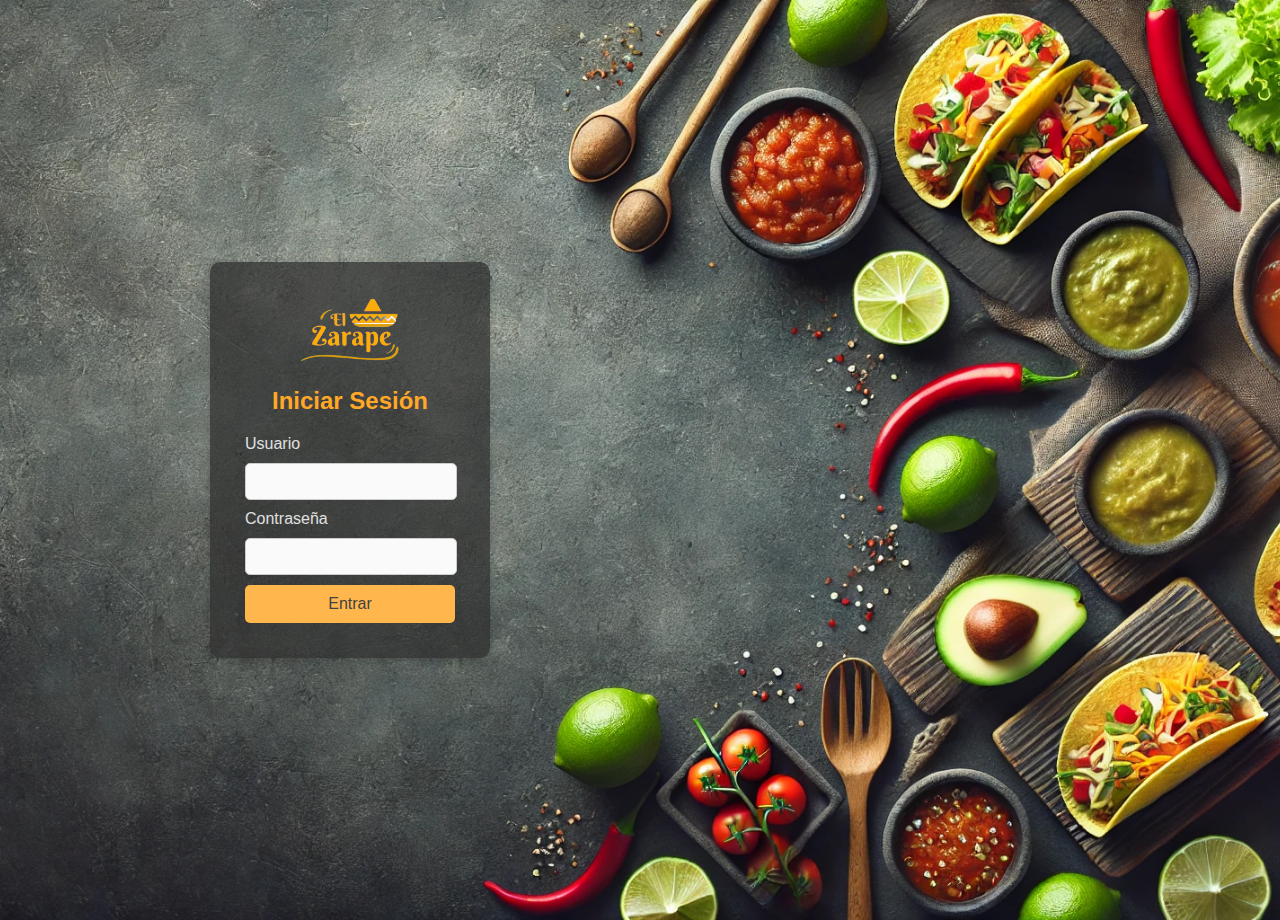
<file: index.html>
<!DOCTYPE html>
<html lang="es">
    <head>
        <meta charset="UTF-8">
        <meta name="viewport" content="width=device-width, initial-scale=1.0">
        <link rel="shortcut icon" href=" [data-uri]" type="image/x-icon">
        <title>Iniciar Sesión</title>
        <link rel="stylesheet" href="css/cssLogin.css">
    </head>
    <body>
        <div class="login-container">
            <div class="login-form">
                <div class="login-logo">
                    <img src="img/zarapeLogoLogin.png" alt="El Zarape" class="logo">
                </div>

                <h2>Iniciar Sesión</h2>
                <form id="loginForm">
                    <label for="username">Usuario</label>
                    <input type="text" id="username" name="username" required>
                    <label for="password">Contraseña</label>
                    <input type="password" id="password" name="password" required>
                    <button type="submit">Entrar</button>
                </form>
            </div>
        </div>
        <script src="js/jsLogin.js"></script>
    </body>
</html>
</file>
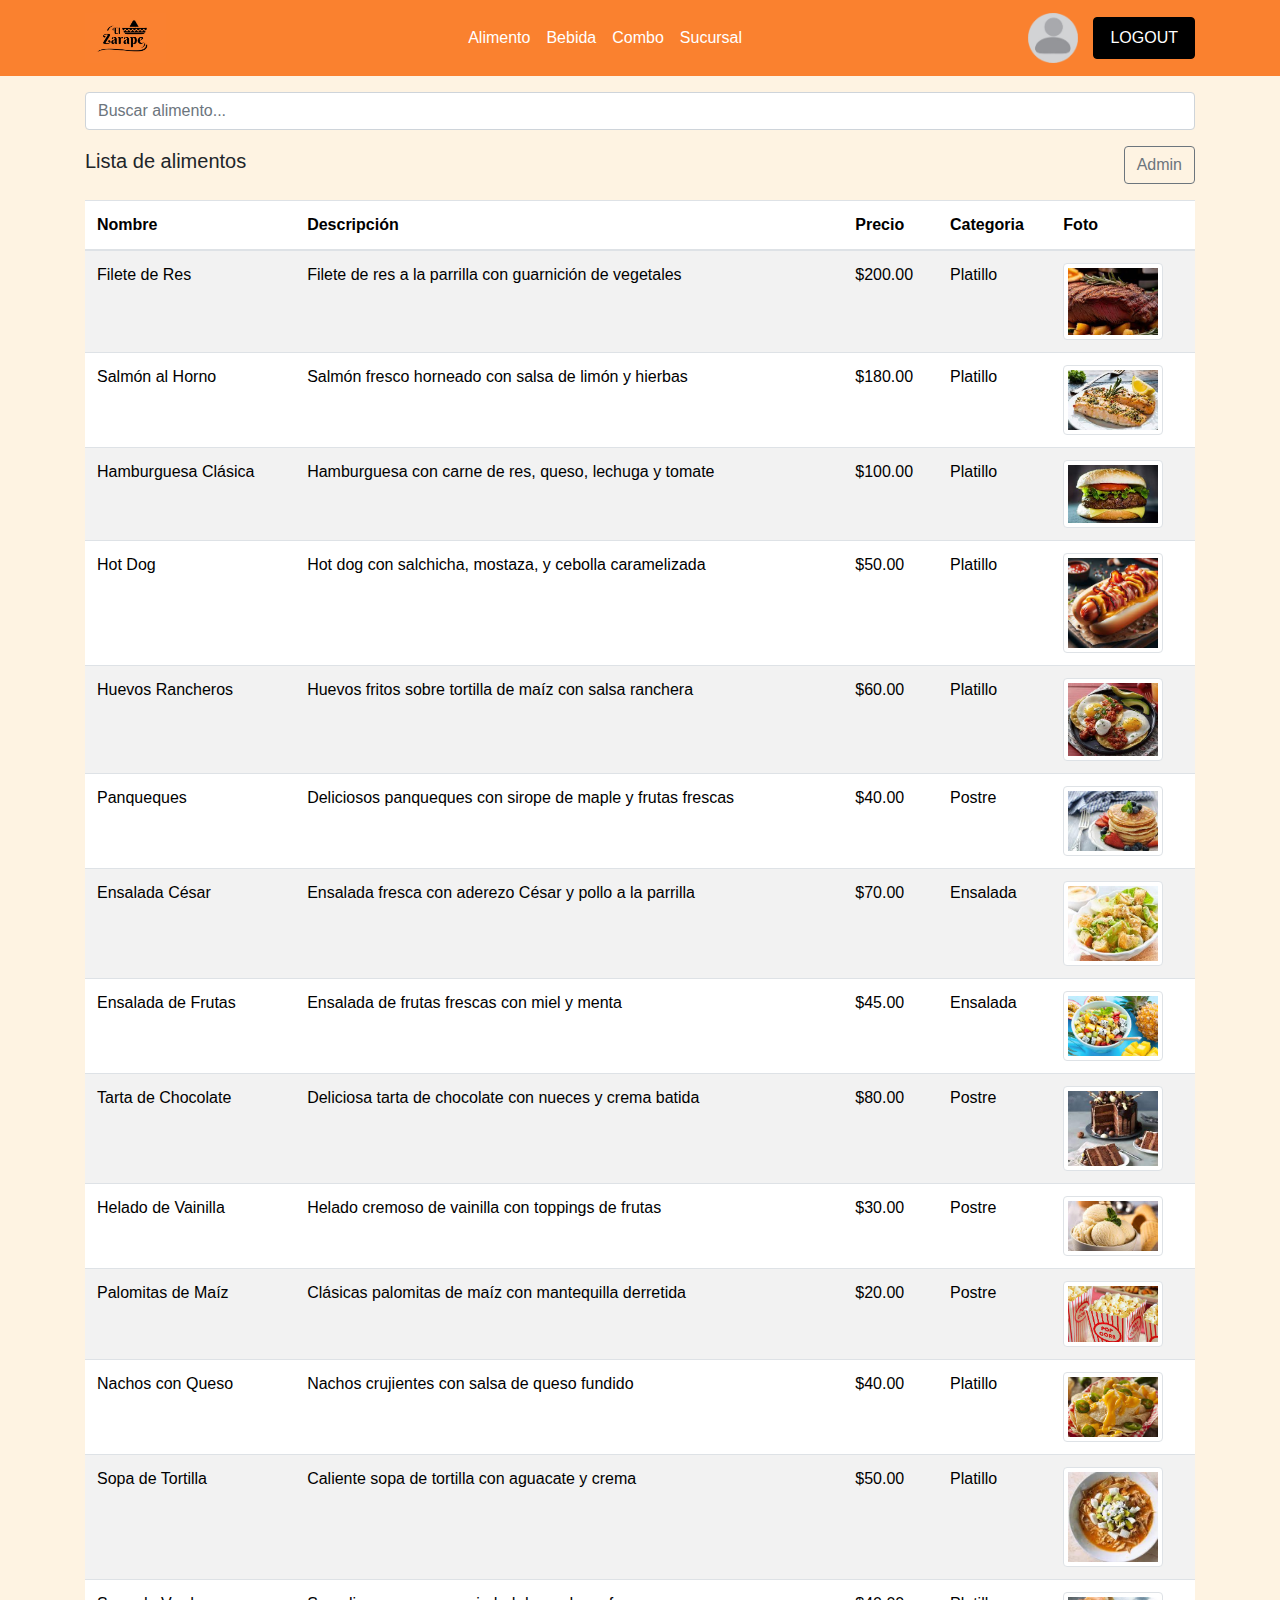
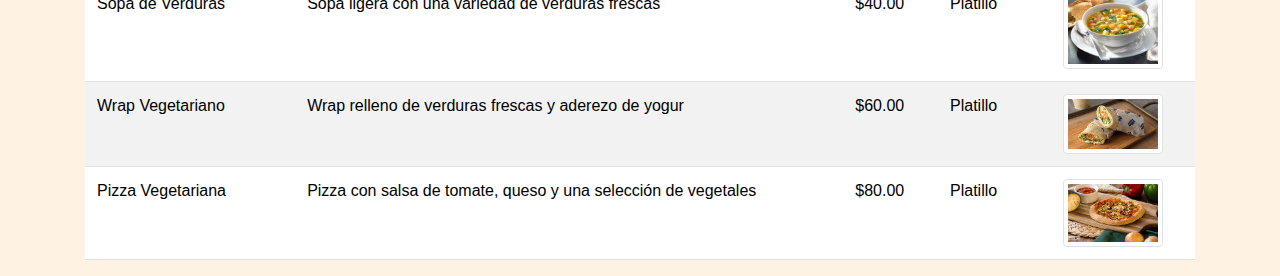
<file: alimento.html>
<!doctype html>
<html lang="en">
    <head>
        <meta charset="utf-8">
        <meta name="viewport" content="width=device-width, initial-scale=1">
        <title>Alimentos</title>
        <link rel="shortcut icon" href=" [data-uri]" type="image/x-icon">
        <link href="https://cdn.jsdelivr.net/npm/bootstrap@5.3.3/dist/css/bootstrap.min.css" rel="stylesheet" integrity="sha384-QWTKZyjpPEjISv5WaRU9OFeRpok6YctnYmDr5pNlyT2bRjXh0JMhjY6hW+ALEwIH" crossorigin="anonymous">
        <link href="css/css.css" rel="stylesheet">
        <!-- Bootstrap CSS -->
  <link rel="stylesheet" href="https://maxcdn.bootstrapcdn.com/bootstrap/4.5.2/css/bootstrap.min.css">

  <!-- jQuery -->
  <script src="https://ajax.googleapis.com/ajax/libs/jquery/3.5.1/jquery.min.js"></script>

  <!-- Popper JS -->
  <script src="https://cdnjs.cloudflare.com/ajax/libs/popper.js/1.16.0/umd/popper.min.js"></script>

  <!-- Bootstrap JS -->
  <script src="https://maxcdn.bootstrapcdn.com/bootstrap/4.5.2/js/bootstrap.min.js"></script>

    </head>
    
    <body>
       <!-- Header -->
<nav class="navbar navbar-expand-lg navbar-dark">
    <div class="container">
        <a class="navbar-brand" href="menu.html">
            <img src="[data-uri]" alt="Logo">
                
        </a>
        <!-- Botón de toggler para móviles -->
        <button class="navbar-toggler" type="button" data-toggle="collapse" data-target="#navbarNav" aria-controls="navbarNav" aria-expanded="false" aria-label="Toggle navigation">
            <span class="navbar-toggler-icon"></span>
        </button>
        <div class="collapse navbar-collapse justify-content-center" id="navbarNav">
            <ul class="navbar-nav">
                <li class="nav-item"><a class="nav-link" href="alimento.html">Alimento</a></li>
                <li class="nav-item"><a class="nav-link" href="bebida.html">Bebida</a></li>
                <li class="nav-item"><a class="nav-link" href="combo.html">Combo</a></li>
                <li class="nav-item"><a class="nav-link" href="sucursal.html">Sucursal</a></li>
            </ul>
        </div>
        <div class="header-right">
            <a href="admin/adminUsuario.html">
                <img src="[data-uri]" alt="Another Page">
                    
            </a>
            <a href="index.html" class="btn btn-logout">LOGOUT</a>
        </div>
    </div>
</nav>

        <!-- FILA DE BÚSQUEDA -->
        <div class="container mt-3">
            <div class="row">
                <div class="col">
                    <input type="text" id="searchInput" class="form-control" placeholder="Buscar alimento..." onkeyup="filtrarTabla()">
                </div>
            </div>
        </div>
        <!-- FILA DE TABLA -->
        <div class="container mt-3">
            <div class="row">
                <div class="col">
                    <div class="table-responsive">
                        <div class="d-flex justify-content-between align-items-center mb-3">
                            <h5>Lista de alimentos</h5>
                            <a href="admin/adminAlimento.html" class="btn btn-outline-secondary">Admin</a>
                        </div>
                        <table class="table table-striped">
                            <thead>
                                <tr>
                                    <th scope="col">Nombre</th>
                                    <th scope="col">Descripción</th>
                                    <th scope="col">Precio</th>
                                    <th scope="col">Categoria</th>
                                    <th scope="col">Foto</th>
                                </tr>
                            </thead>
                            <tbody id="tblAlimentos"></tbody>
                        </table>
                    </div>
                </div>
            </div>
        </div>
        <script src="js/jsAlimento.js"></script>
        <script src="https://cdn.jsdelivr.net/npm/bootstrap@5.3.3/dist/js/bootstrap.bundle.min.js" integrity="sha384-YvpcrYf0tY3lHB60NNkmXc5s9fDVZLESaAA55NDzOxhy9GkcIdslK1eN7N6jIeHz" crossorigin="anonymous"></script>
    </body>
</html>
</file>
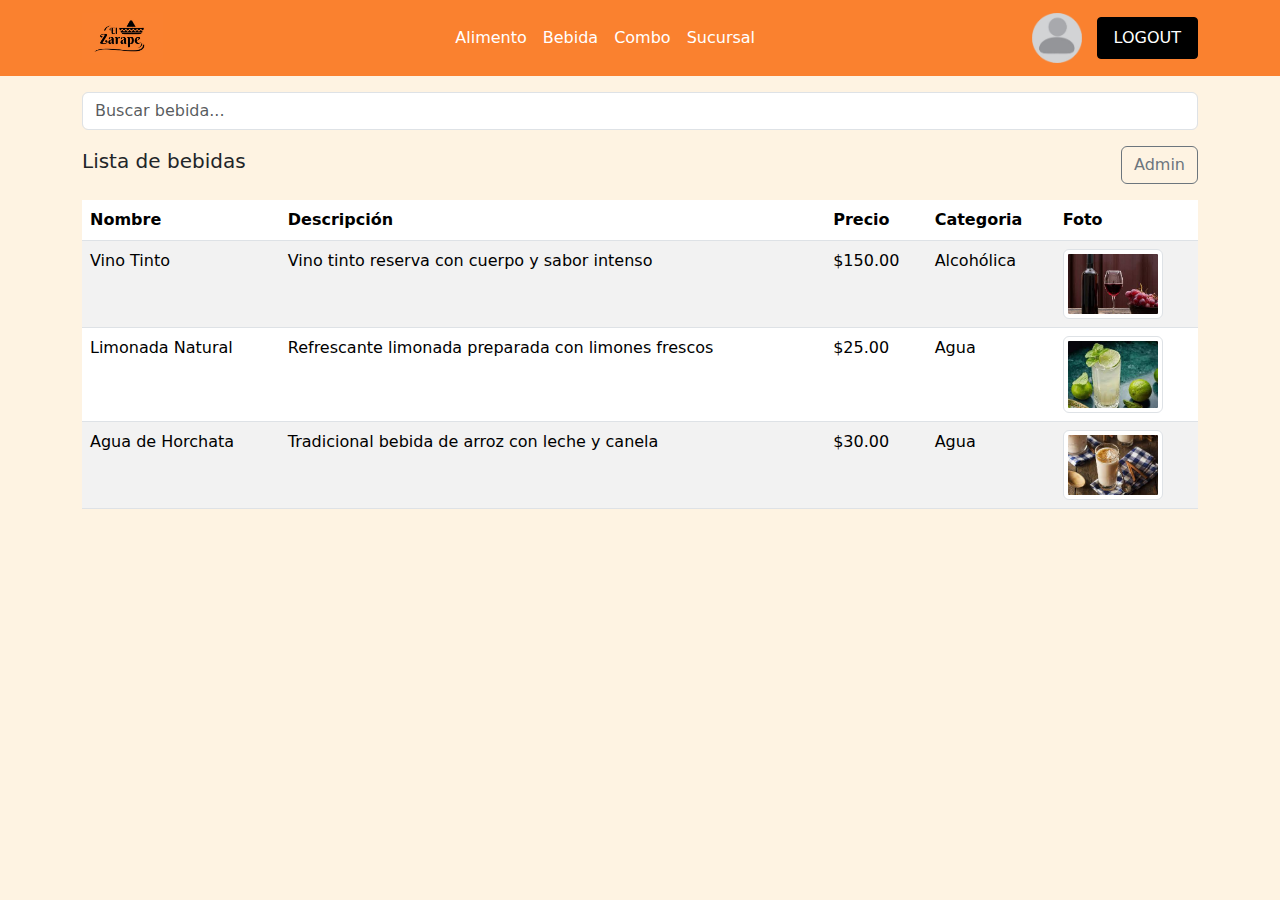
<file: bebida.html>
<!doctype html>
<html lang="en">
    <head>
        <meta charset="utf-8">
        <meta name="viewport" content="width=device-width, initial-scale=1">
        <title>Bebidas</title>
        <link href="https://cdn.jsdelivr.net/npm/bootstrap@5.3.3/dist/css/bootstrap.min.css" rel="stylesheet" integrity="sha384-QWTKZyjpPEjISv5WaRU9OFeRpok6YctnYmDr5pNlyT2bRjXh0JMhjY6hW+ALEwIH" crossorigin="anonymous">
        <link href="css/css.css" rel="stylesheet">
    </head>
    <body>
        <!-- Header -->
        <nav class="navbar navbar-expand-lg navbar-dark">
            <div class="container">
                <a class="navbar-brand" href="menu.html">
                    <img src="[data-uri]" alt="Logo">
                </a>
                <div class="collapse navbar-collapse justify-content-center">
                    <ul class="navbar-nav">
                        <li class="nav-item"><a class="nav-link" href="alimento.html">Alimento</a></li>
                        <li class="nav-item"><a class="nav-link" href="bebida.html">Bebida</a></li>
                        <li class="nav-item"><a class="nav-link" href="combo.html">Combo</a></li>
                        <li class="nav-item"><a class="nav-link" href="sucursal.html">Sucursal</a></li>
                    </ul>
                </div>
                <div class="header-right">
                    <a href="admin/adminUsuario.html">
                        <img src="[data-uri]" alt="Another Page">
                    </a>
                    <a href="index.html" class="btn btn-logout">LOGOUT</a>
                </div>
            </div>
        </nav>
        <!-- FILA DE BÚSQUEDA -->
        <div class="container mt-3">
            <div class="row">
                <div class="col">
                    <input type="text" id="buscarBebida" class="form-control" placeholder="Buscar bebida..." onkeyup="filtrarBebidas()">
                </div>
            </div>
        </div>
        <!-- FILA DE TABLA -->
        <div class="container mt-3">
            <div class="row">
                <div class="col">
                    <div class="table-responsive">
                        <div class="d-flex justify-content-between align-items-center mb-3">
                            <h5>Lista de bebidas</h5>
                            <a href="admin/adminBebida.html" class="btn btn-outline-secondary">Admin</a>
                        </div>
                        <table class="table table-striped">
                            <thead>
                                <tr>
                                    <th scope="col">Nombre</th>
                                    <th scope="col">Descripción</th>
                                    <th scope="col">Precio</th>
                                    <th scope="col">Categoria</th>
                                    <th scope="col">Foto</th>
                                </tr>
                            </thead>
                            <tbody id="tblBebidas"></tbody>
                        </table>
                    </div>
                </div>
            </div>
        </div>
        <script src="js/jsBebida.js"></script>
        <script src="https://cdn.jsdelivr.net/npm/bootstrap@5.3.3/dist/js/bootstrap.bundle.min.js" integrity="sha384-YvpcrYf0tY3lHB60NNkmXc5s9fDVZLESaAA55NDzOxhy9GkcIdslK1eN7N6jIeHz" crossorigin="anonymous"></script>
    </body>
</html>
</file>
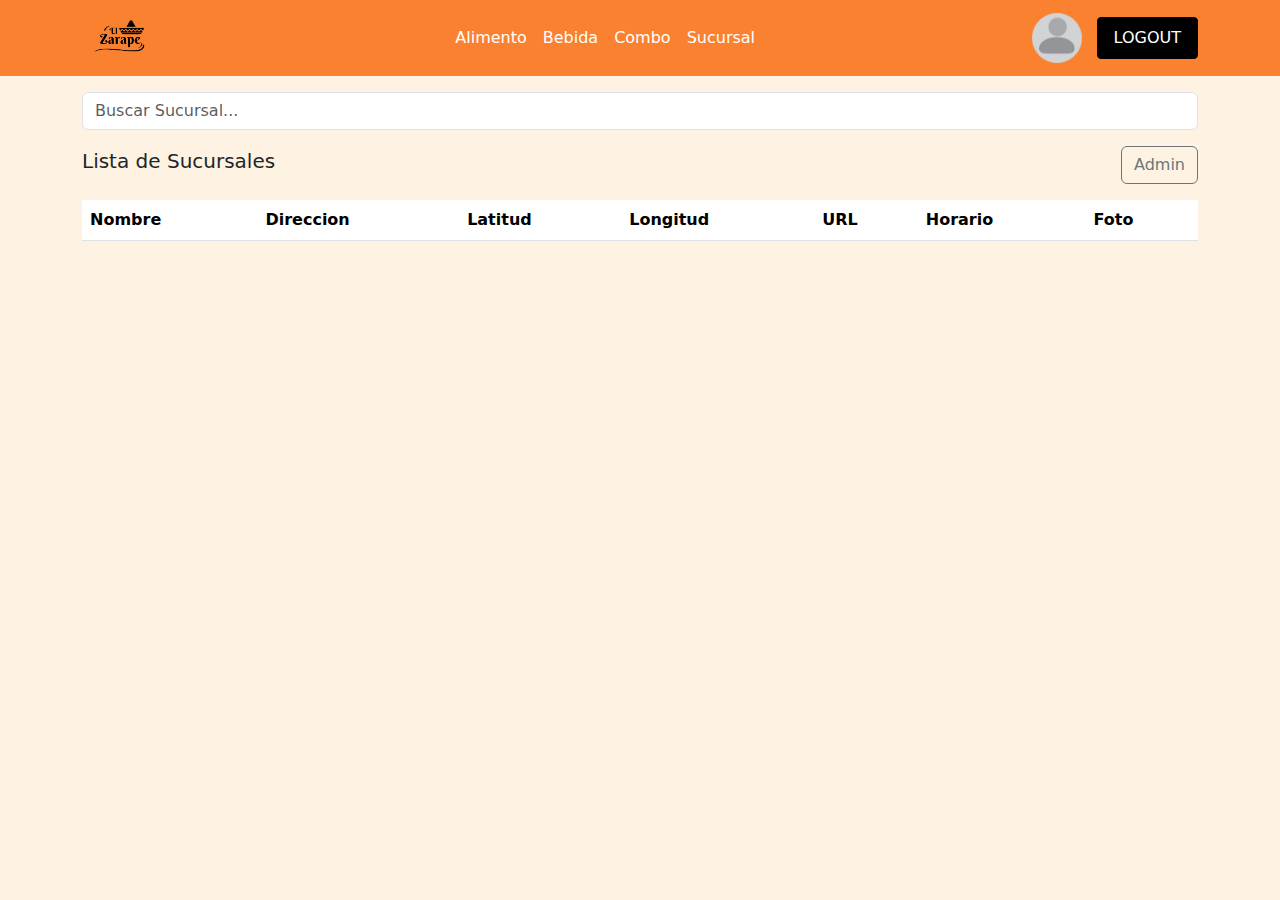
<file: sucursal.html>
<!doctype html>
<html lang="en">
    <head>
        <meta charset="utf-8">
        <meta name="viewport" content="width=device-width, initial-scale=1">
        <title>Sucursales</title>
        <link rel="shortcut icon" href=" [data-uri]" type="image/x-icon">
        <link href="https://cdn.jsdelivr.net/npm/bootstrap@5.3.3/dist/css/bootstrap.min.css" rel="stylesheet" integrity="sha384-QWTKZyjpPEjISv5WaRU9OFeRpok6YctnYmDr5pNlyT2bRjXh0JMhjY6hW+ALEwIH" crossorigin="anonymous">
        <link href="css/css.css" rel="stylesheet">
    </head>
    <body>
        <!-- Header -->
        <nav class="navbar navbar-expand-lg navbar-dark">
            <div class="container">
                <a class="navbar-brand" href="menu.html">
                    <img src="[data-uri]" alt="Logo">
                </a>
                <div class="collapse navbar-collapse justify-content-center">
                    <ul class="navbar-nav">
                        <li class="nav-item"><a class="nav-link" href="alimento.html">Alimento</a></li>
                        <li class="nav-item"><a class="nav-link" href="bebida.html">Bebida</a></li>
                        <li class="nav-item"><a class="nav-link" href="combo.html">Combo</a></li>
                        <li class="nav-item"><a class="nav-link" href="sucursal.html">Sucursal</a></li>
                    </ul>
                </div>
                <div class="header-right">
                    <a href="admin/adminUsuario.html">
                        <img src="[data-uri]" alt="Another Page">
                    </a>
                    <a href="index.html" class="btn btn-logout">LOGOUT</a>
                </div>
            </div>
        </nav>
        <!-- FILA DE BÚSQUEDA -->
        <div class="container mt-3">
            <div class="row">
                <div class="col">
                    <input type="text" id="searchInput" class="form-control" placeholder="Buscar Sucursal..." onkeyup="filtrarTabla()">
                </div>
            </div>
        </div>
        <!-- FILA DE TABLA -->
        <div class="container mt-3">
            <div class="row">
                <div class="col">
                    <div class="table-responsive">
                        <div class="d-flex justify-content-between align-items-center mb-3">
                            <h5>Lista de Sucursales</h5>
                            <a href="admin/adminSucursal.html" class="btn btn-outline-secondary">Admin</a>
                        </div>
                        <table class="table table-striped">
                            <thead>
                                <tr>
                                    <th scope="col">Nombre</th>
                                    <th scope="col">Direccion</th>
                                    <th scope="col">Latitud</th>
                                    <th scope="col">Longitud</th>
                                    <th scope="col">URL</th>
                                    <th scope="col">Horario</th>
                                    <th scope="col">Foto</th>
                                </tr>
                            </thead>
                            <tbody id="tblSucursal"></tbody>
                        </table>
                    </div>
                </div>
            </div>
        </div>
        <script src="js/jsSucursal.js"></script>
        <script src="https://cdn.jsdelivr.net/npm/bootstrap@5.3.3/dist/js/bootstrap.bundle.min.js" integrity="sha384-YvpcrYf0tY3lHB60NNkmXc5s9fDVZLESaAA55NDzOxhy9GkcIdslK1eN7N6jIeHz" crossorigin="anonymous"></script>
    </body>
</html>
</file>
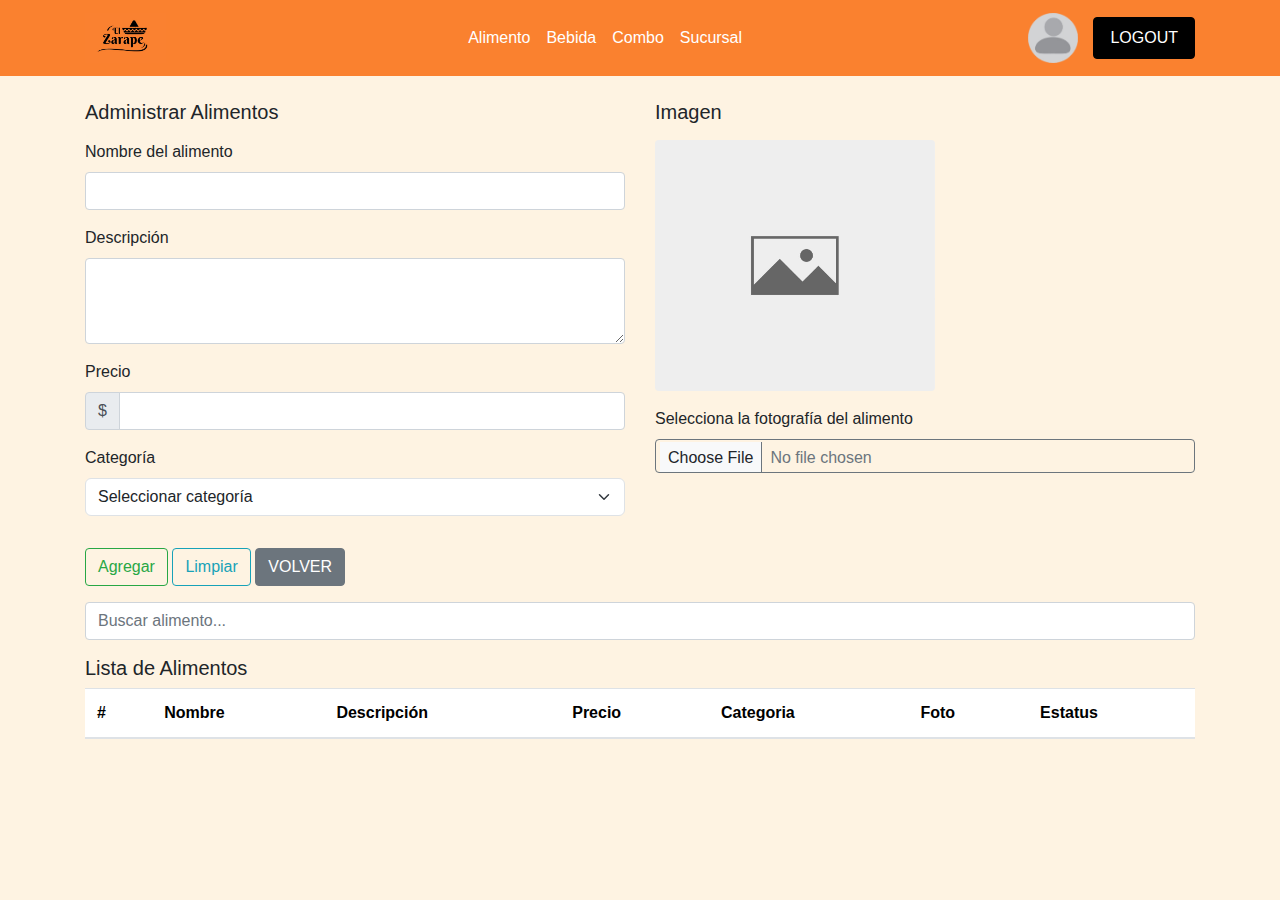
<file: admin/adminAlimento.html>
<!doctype html>
<html lang="en">
    <head>
        <meta charset="utf-8">
        <meta name="viewport" content="width=device-width, initial-scale=1">
        <title>Administrar Alimentos</title>
        <link rel="shortcut icon" href=" [data-uri]" type="image/x-icon">
        <link href="https://cdn.jsdelivr.net/npm/bootstrap@5.3.3/dist/css/bootstrap.min.css" rel="stylesheet" integrity="sha384-QWTKZyjpPEjISv5WaRU9OFeRpok6YctnYmDr5pNlyT2bRjXh0JMhjY6hW+ALEwIH" crossorigin="anonymous">
        <link href="../css/css.css" rel="stylesheet">
              <!-- Bootstrap CSS -->
  <link rel="stylesheet" href="https://maxcdn.bootstrapcdn.com/bootstrap/4.5.2/css/bootstrap.min.css">

  <!-- jQuery -->
  <script src="https://ajax.googleapis.com/ajax/libs/jquery/3.5.1/jquery.min.js"></script>

  <!-- Popper JS -->
  <script src="https://cdnjs.cloudflare.com/ajax/libs/popper.js/1.16.0/umd/popper.min.js"></script>

  <!-- Bootstrap JS -->
  <script src="https://maxcdn.bootstrapcdn.com/bootstrap/4.5.2/js/bootstrap.min.js"></script>
    </head>
    <body>
       <!-- Header -->
    <nav class="navbar navbar-expand-lg navbar-dark">
        <div class="container">
            <a class="navbar-brand" href="../menu.html">
                <img src="[data-uri]" alt="Logo">
                
            </a>
            <!-- Botón de toggler para móviles -->
            <button class="navbar-toggler" type="button" data-toggle="collapse" data-target="#navbarNav" aria-controls="navbarNav" aria-expanded="false" aria-label="Toggle navigation">
                <span class="navbar-toggler-icon"></span>
            </button>
            <div class="collapse navbar-collapse justify-content-center" id="navbarNav">
                <ul class="navbar-nav">
                    <li class="nav-item"><a class="nav-link" href="../alimento.html">Alimento</a></li>
                    <li class="nav-item"><a class="nav-link" href="../bebida.html">Bebida</a></li>
                    <li class="nav-item"><a class="nav-link" href="../combo.html">Combo</a></li>
                    <li class="nav-item"><a class="nav-link" href="../sucursal.html">Sucursal</a></li>
                </ul>
            </div>
            <div class="header-right">
                <a href="adminUsuario.html">
                    <img src="[data-uri]" alt="Another Page">
                    
                </a>
                <a href="../index.html" class="btn btn-logout">LOGOUT</a>
            </div>
        </div>
    </nav>
        <div class="container mt-4">
            <!-- FILA DE FORMULARIO -->
            <div class="row">
                <!-- COLUMNA DE FORMULARIO -->
                <div class="col-sm-12 col-lg-6">
                    <form>
                        <h5 class="mb-3">Administrar Alimentos</h5>
                        <div class="mb-3">
                            <label for="txtNombre" class="form-label">Nombre del alimento</label>
                            <input type="text" class="form-control" id="txtNombre" name="txtNombre" required>
                        </div>
                        <div class="mb-3">
                            <label for="txtDescripcion" class="form-label">Descripción</label>
                            <textarea class="form-control" id="txtDescripcion" name="txtDescripcion" rows="3" required></textarea>
                        </div>
                        <div class="mb-3">
                            <label for="txtPrecio" class="form-label">Precio</label>
                            <div class="input-group">
                                <span class="input-group-text">$</span>
                                <input type="number" class="form-control" id="txtPrecio" name="txtPrecio" step="10" min="0" required>
                            </div>
                        </div>
                        <div class="mb-3">
                            <label for="txtCategoria" class="form-label">Categoría</label>
                            <select class="form-select" id="txtCategoria" name="txtCategoria" required>
                                <option value="" disabled selected>Seleccionar categoría</option>
                                <option value="Ensalada">Ensalada</option>
                                <option value="Platillo">Platillo</option>
                                <option value="Postre">Postre</option>
                                <option value="Torta">Torta</option>
                            </select>
                        </div>
                    </form>

                </div>

                <!-- COLUMNA DE IMAGEN -->
                <div class="col-sm-12 col-lg-6">
                    <h5 class="mb-3">Imagen</h5>
                    <img src="[data-uri]" id="txtFoto" name="txtFoto" class="rounded img-fluid mb-3" alt="..." width="280px">
                    <label class="form-label">Selecciona la fotografía del alimento</label>
                    <input type="file" class="form-control form-control-sm btn btn-outline-secondary" id="txtFotoRuta" name="txtFotoRuta" accept=".jpg, .jpeg, .png" required onchange="despliegaFoto(this.value);">
                </div>
            </div>
            <!-- FILA DE BOTONES -->
            <div class="row mt-3">
                <div class="col">
                    <button type="button" class="btn btn-outline-success btn-custom" id="btnAgregar" onclick="agregarAlimento();">Agregar</button>
                    <button type="button" class="btn btn-outline-info btn-custom" id="btnLimpiar" onclick="limpiar();">Limpiar</button>
                    <button type="button" class="btn btn-outline-warning btn-custom" id="btnModificar" onclick="modificarAlimento();">Modificar</button>
                    <button type="button" class="btn btn-outline-danger btn-custom" id="btnEliminar" onclick="eliminarAlimento();">Eliminar</button>
                    <button type="button" class="btn btn-outline-primary btn-custom" id="btnCambiarEstatus" onclick="cambiarEstatus();">Cambiar Estatus</button>
                    <a href="../alimento.html" target="_self" class="btn btn-secondary btn-back">VOLVER</a>
                </div>
            </div>
            <!-- FILA DE BÚSQUEDA -->
            <div class="row mt-3">
                <div class="col">
                    <div class="input-group">
                        <input type="text" class="form-control" id="searchInput" placeholder="Buscar alimento..." oninput="filtrarAlimentos();">
                    </div>
                </div>
            </div>
            <!-- FILA DE TABLA -->
            <div class="row mt-3">
                <div class="col">
                    <div class="table-responsive">
                        <h5>Lista de Alimentos</h5>
                        <table class="table table-striped">
                            <thead>
                                <tr>
                                    <th scope="col">#</th>
                                    <th scope="col">Nombre</th>
                                    <th scope="col">Descripción</th>
                                    <th scope="col">Precio</th>
                                    <th scope="col">Categoria</th>
                                    <th scope="col">Foto</th>
                                    <th scope="col">Estatus</th>
                                </tr>
                            </thead>
                            <tbody id="tblAlimentos"></tbody>
                        </table>
                    </div>
                </div>
            </div>
        </div>
        <script src="../js/jsAdminAlimento.js"></script>
        <script src="https://cdn.jsdelivr.net/npm/bootstrap@5.3.3/dist/js/bootstrap.bundle.min.js" integrity="sha384-YvpcrYf0tY3lHB60NNkmXc5s9fDVZLESaAA55NDzOxhy9GkcIdslK1eN7N6jIeHz" crossorigin="anonymous"></script>
    </body>
</html>
</file>
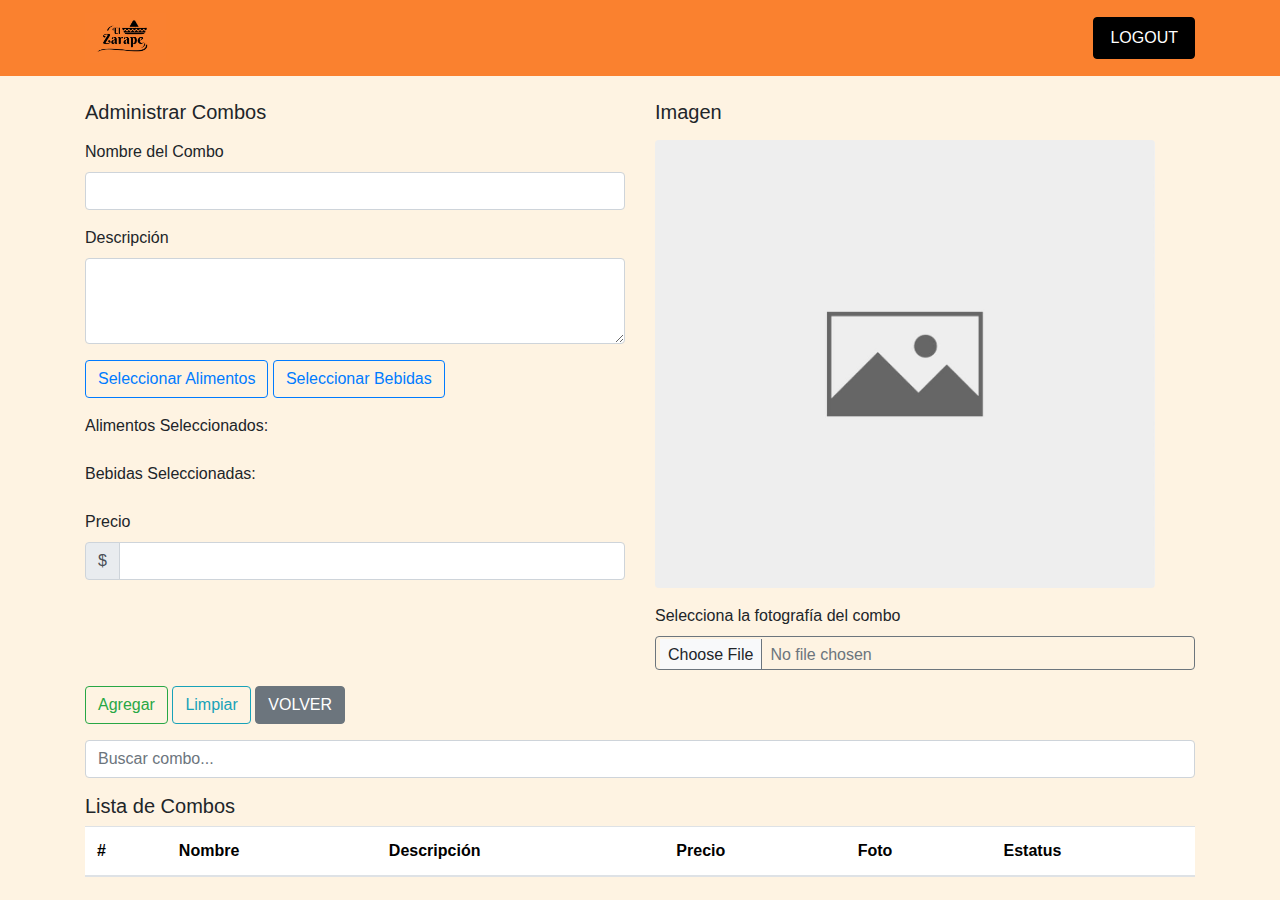
<file: admin/adminCombo.html>
<!doctype html>
<html lang="en">
<head>
    <meta charset="utf-8">
    <meta name="viewport" content="width=device-width, initial-scale=1">
    <title>Administrar Combos</title>
     <link rel="shortcut icon" href=" [data-uri]" type="image/x-icon">
    <link href="https://cdn.jsdelivr.net/npm/bootstrap@5.3.3/dist/css/bootstrap.min.css" rel="stylesheet" integrity="sha384-QWTKZyjpPEjISv5WaRU9OFeRpok6YctnYmDr5pNlyT2bRjXh0JMhjY6hW+ALEwIH" crossorigin="anonymous">
    <link href="../css/css.css" rel="stylesheet">
    <link rel="stylesheet" href="https://maxcdn.bootstrapcdn.com/bootstrap/4.5.2/css/bootstrap.min.css">
    <script src="https://ajax.googleapis.com/ajax/libs/jquery/3.5.1/jquery.min.js"></script>
    <script src="https://cdnjs.cloudflare.com/ajax/libs/popper.js/1.16.0/umd/popper.min.js"></script>
    <script src="https://maxcdn.bootstrapcdn.com/bootstrap/4.5.2/js/bootstrap.min.js"></script>
    
</head>
<body>
    <!-- Header -->
    <nav class="navbar navbar-expand-lg navbar-dark">
        <div class="container">
            <a class="navbar-brand" href="../menu.html">
                <img src="[data-uri]" alt="Logo">
                   </a>
            
            <div class="header-right">
                
                <a href="../index.html" class="btn btn-logout">LOGOUT</a>
            </div>
        </div>
    </nav>
    <div class="container mt-4">
        <!-- FILA DE FORMULARIO -->
        <div class="row">
            <!-- COLUMNA DE FORMULARIO -->
            <div class="col-sm-12 col-lg-6">
                <form id="comboForm">
                    <h5 class="mb-3">Administrar Combos</h5>
                    <div class="mb-3">
                        <label for="txtNombre" class="form-label">Nombre del Combo</label>
                        <input type="text" class="form-control" id="txtNombre" name="txtNombre" required>
                    </div>
                    <div class="mb-3">
                        <label for="txtDescripcion" class="form-label">Descripción</label>
                        <textarea class="form-control" id="txtDescripcion" name="txtDescripcion" rows="3" required></textarea>
                    </div>
                    <div class="mb-3">
                        <button type="button" class="btn btn-outline-primary" data-toggle="modal" data-target="#alimentosModal">Seleccionar Alimentos</button>
                        <button type="button" class="btn btn-outline-primary" data-toggle="modal" data-target="#bebidasModal">Seleccionar Bebidas</button>
                    </div>
                    <div class="mb-3">
                        <label for="selectedAlimentos" class="form-label">Alimentos Seleccionados:</label>
                        <div id="selectedAlimentos"></div>
                    </div>
                    <div class="mb-3">
                        <label for="selectedBebidas" class="form-label">Bebidas Seleccionadas:</label>
                        <div id="selectedBebidas"></div>
                    </div>
                    <div class="mb-3">
                        <label for="txtPrecio" class="form-label">Precio</label>
                        <div class="input-group">
                            <span class="input-group-text">$</span>
                            <input type="number" class="form-control" id="txtPrecio" name="txtPrecio" step="0.01" min="0" required>
                        </div>
                    </div>
                </form>
            </div>
            <!-- COLUMNA DE IMAGEN -->
            <div class="col-sm-12 col-lg-6">
                <h5 class="mb-3">Imagen</h5>
                <img src="[data-uri]" id="txtFoto" name="txtFoto" class="rounded img-fluid mb-3" alt="..." width="500px">
                 <label class="form-label">Selecciona la fotografía del combo</label>
                <input type="file" class="form-control form-control-sm btn btn-outline-secondary" id="txtFotoRuta" name="txtFotoRuta" accept=".jpg, .jpeg, .png" required onchange="convertToBase64(event);">
            </div>
        </div>
        <!-- FILA DE BOTONES -->
        <div class="row mt-3">
            <div class="col">
                <button type="button" class="btn btn-outline-success btn-custom" id="btnAgregar" onclick="agregarCombo();">Agregar</button>
                <button type="button" class="btn btn-outline-info btn-custom" id="btnLimpiar" onclick="limpiar();">Limpiar</button>
                <button type="button" class="btn btn-outline-warning btn-custom" id="btnModificar" onclick="modificarCombo();">Modificar</button>
                <button type="button" class="btn btn-outline-danger btn-custom" id="btnEliminar" onclick="eliminarCombo();">Eliminar</button>
                <button type="button" class="btn btn-outline-primary btn-custom" id="btnCambiarEstatus" onclick="cambiarEstatus();">Cambiar Estatus</button>
                <a href="../combo.html" target="_self" class="btn btn-secondary btn-back">VOLVER</a>
            </div>
        </div>
        <!-- FILA DE BÚSQUEDA -->
        <div class="row mt-3">
            <div class="col">
                <div class="input-group">
                    <input type="text" class="form-control" id="buscarCombo" placeholder="Buscar combo..." oninput="filtrarCombos();">
                </div>
            </div>
        </div>
        <!-- FILA DE TABLA -->
        <div class="row mt-3">
            <div class="col">
                <div class="table-responsive">
                    <h5>Lista de Combos</h5>
                    <table class="table table-striped">
                        <thead>
                            <tr>
                                <th scope="col">#</th>
                                <th scope="col">Nombre</th>
                                <th scope="col">Descripción</th>
                                <th scope="col">Precio</th>
                                <th scope="col">Foto</th>
                                <th scope="col">Estatus</th>
                            </tr>
                        </thead>
                        <tbody id="tblCombos"></tbody>
                    </table>
                </div>
            </div>
        </div>
    </div>

    <!-- Modal Alimentos -->
    <div class="modal fade" id="alimentosModal" tabindex="-1" role="dialog" aria-labelledby="alimentosModalLabel" aria-hidden="true">
        <div class="modal-dialog" role="document">
            <div class="modal-content">
                <div class="modal-header">
                    <h5 class="modal-title" id="alimentosModalLabel">Seleccionar Alimentos</h5>
                    <button type="button" class="close" data-dismiss="modal" aria-label="Close">
                        <span aria-hidden="true">&times;</span>
                    </button>
                </div>
                <div class="modal-body">
                    <table class="table modal-table">
                        <thead>
                            <tr>
                                <th scope="col">Alimento</th>
                                <th scope="col">Cantidad</th>
                            </tr>
                        </thead>
                        <tbody id="alimentosCheckboxes"></tbody>
                    </table>
                </div>
                <div class="modal-footer">
                    <button type="button" class="btn btn-primary" onclick="guardarAlimentosSeleccionados()" data-dismiss="modal">Aceptar</button>
                </div>
            </div>
        </div>
    </div>

    <!-- Modal Bebidas -->
    <div class="modal fade" id="bebidasModal" tabindex="-1" role="dialog" aria-labelledby="bebidasModalLabel" aria-hidden="true">
        <div class="modal-dialog" role="document">
            <div class="modal-content">
                <div class="modal-header">
                    <h5 class="modal-title" id="bebidasModalLabel">Seleccionar Bebidas</h5>
                    <button type="button" class="close" data-dismiss="modal" aria-label="Close">
                        <span aria-hidden="true">&times;</span>
                    </button>
                </div>
                <div class="modal-body">
                    <table class="table modal-table">
                        <thead>
                            <tr>
                                <th scope="col">Bebida</th>
                                <th scope="col">Cantidad</th>
                            </tr>
                        </thead>
                        <tbody id="bebidasCheckboxes"></tbody>
                    </table>
                </div>
                <div class="modal-footer">
                    <button type="button" class="btn btn-primary" onclick="guardarBebidasSeleccionadas()" data-dismiss="modal">Aceptar</button>
                </div>
            </div>
        </div>
    </div>

    <script src="../js/jsAdminCombo.js"></script>
    <script src="https://cdn.jsdelivr.net/npm/bootstrap@5.3.3/dist/js/bootstrap.bundle.min.js" integrity="sha384-YvpcrYf0tY3lHB60NNkmXc5s9fDVZLESaAA55NDzOxhy9GkcIdslK1eN7N6jIeHz" crossorigin="anonymous"></script>
</body>
</html>
</file>
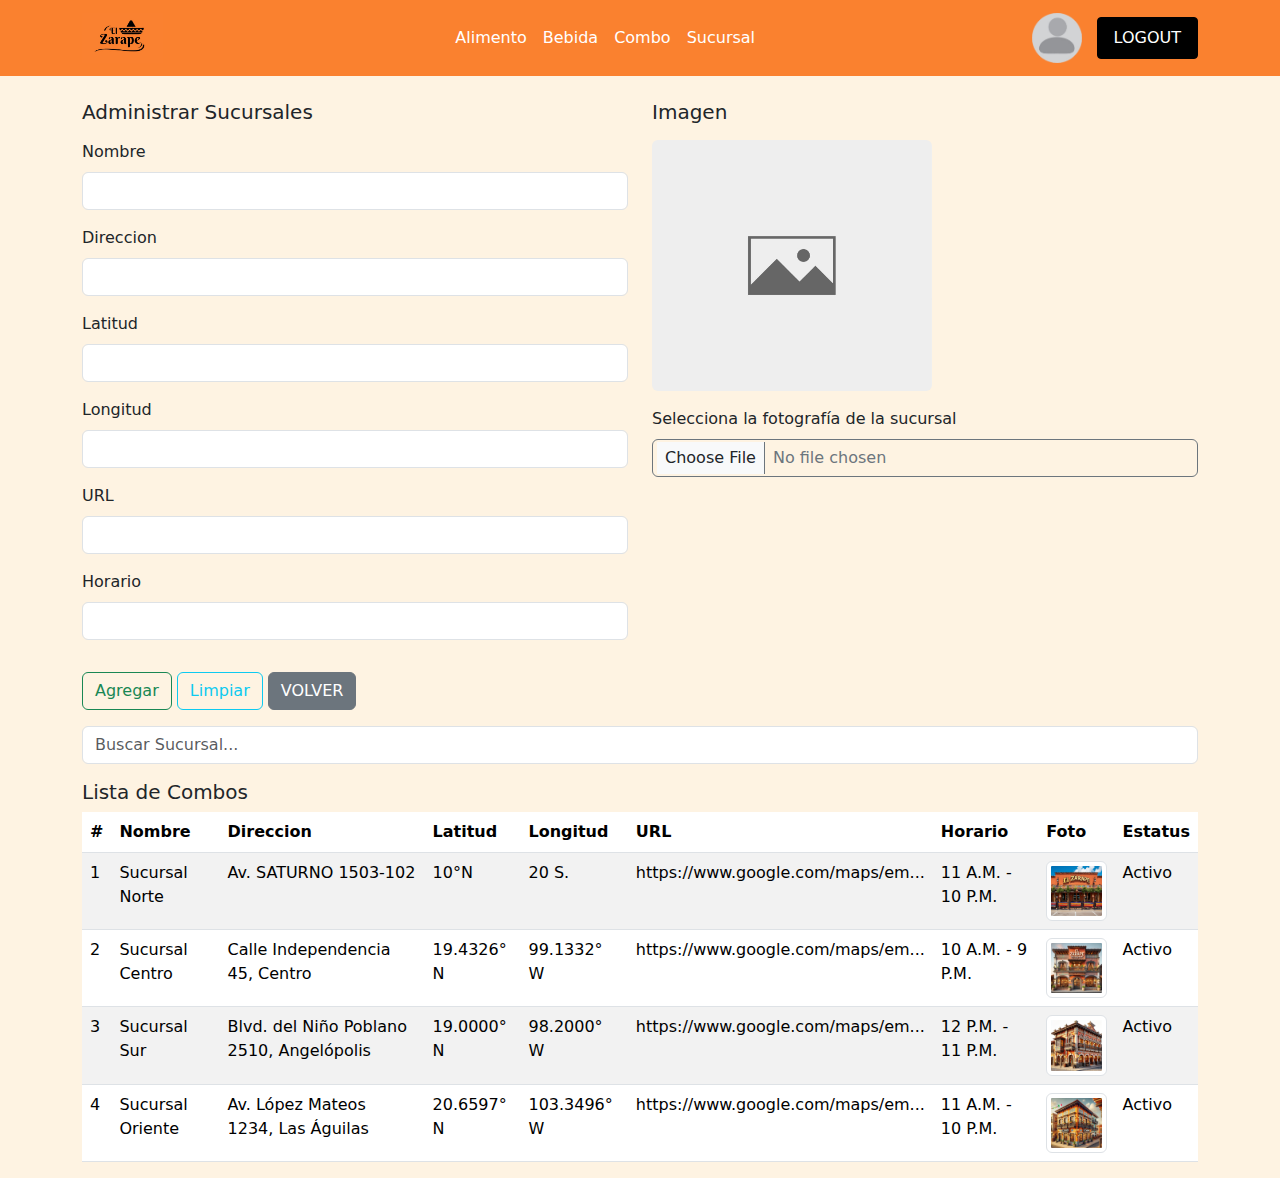
<file: admin/adminSucursal.html>
<!doctype html>
<html lang="en">
    <head>
        <meta charset="utf-8">
        <meta name="viewport" content="width=device-width, initial-scale=1">
        <title>Administrar Sucursales</title>
        <link href="https://cdn.jsdelivr.net/npm/bootstrap@5.3.3/dist/css/bootstrap.min.css" rel="stylesheet" integrity="sha384-QWTKZyjpPEjISv5WaRU9OFeRpok6YctnYmDr5pNlyT2bRjXh0JMhjY6hW+ALEwIH" crossorigin="anonymous">
        <link href="../css/css.css" rel="stylesheet">
    </head>
    <body>
        <!-- Header -->
        <nav class="navbar navbar-expand-lg navbar-dark">
            <div class="container">
                <a class="navbar-brand" href="../menu.html">
                    <img src="[data-uri]" alt="Logo">
                </a>
                <div class="collapse navbar-collapse justify-content-center">
                    <ul class="navbar-nav">
                        <li class="nav-item"><a class="nav-link" href="../alimento.html">Alimento</a></li>
                        <li class="nav-item"><a class="nav-link" href="../bebida.html">Bebida</a></li>
                        <li class="nav-item"><a class="nav-link" href="../combo.html">Combo</a></li>
                        <li class="nav-item"><a class="nav-link" href="../sucursal.html">Sucursal</a></li>
                    </ul>
                </div>
                <div class="header-right">
                    <a href="adminUsuario.html">
                        <img src="[data-uri]" alt="Another Page">
                    </a>
                    <a href="../index.html" class="btn btn-logout">LOGOUT</a>
                </div>
            </div>
        </nav>
        <div class="container mt-4">
            <!-- FILA DE FORMULARIO -->
            <div class="row">
                <!-- COLUMNA DE FORMULARIO -->
                <div class="col-sm-12 col-lg-6">
                    <form>
                        <h5 class="mb-3">Administrar Sucursales</h5>
                        <div class="mb-3">
                            <label class="form-label">Nombre</label>
                            <input type="text" class="form-control" id="txtNombre" name="txtNombre" aria-describedby="descripcionHelp" required>
                        </div>
                        <div class="mb-3">
                            <label class="form-label">Direccion</label>
                            <input type="text" class="form-control" id="txtDireccion" name="txtDireccion" aria-describedby="precioHelp" required>
                        </div>
                        <div class="mb-3">
                            <label class="form-label">Latitud</label>
                            <input type="text" class="form-control" id="txtLatitud" name="txtLatitud" aria-describedby="precioHelp" required>
                        </div>
                        <div class="mb-3">
                            <label class="form-label">Longitud</label>
                            <input type="text" class="form-control" id="txtLongitud" name="txtLongitud" aria-describedby="precioHelp" required>
                        </div>
                        <div class="mb-3">
                            <label class="form-label">URL</label>
                            <input type="text" class="form-control" id="txtURL" name="txtURL" aria-describedby="precioHelp" required>
                        </div>
                        <div class="mb-3">
                            <label class="form-label">Horario</label>
                            <input type="text" class="form-control" id="txtHorario" name="txtHorario" aria-describedby="precioHelp" required>
                        </div>
                    </form>
                </div>
                <!-- COLUMNA DE IMAGEN -->
                <div class="col-sm-12 col-lg-6">
                    <h5 class="mb-3">Imagen</h5>
                    <img src="[data-uri]" id="txtFoto" name="txtFoto" class="rounded img-fluid mb-3" alt="..." width="280px">
                    <label class="form-label">Selecciona la fotografía de la sucursal</label>
                    <input type="file" class="form-control form-control-sm btn btn-outline-secondary" id="txtFotoRuta" name="txtFotoRuta" accept=".jpg, .jpeg, .png" required onchange="despliegaFoto(this.value);">
                </div>
            </div>
            <!-- FILA DE BOTONES -->
            <div class="row mt-3">
                <div class="col">
                    <button type="button" class="btn btn-outline-success btn-custom" id="btnAgregar" onclick="agregarSucursal();">Agregar</button>
                    <button type="button" class="btn btn-outline-info btn-custom" id="btnLimpiar" onclick="limpiar();">Limpiar</button>
                    <button type="button" class="btn btn-outline-warning btn-custom" id="btnModificar" onclick="modificarSucursal();">Modificar</button>
                    <button type="button" class="btn btn-outline-danger btn-custom" id="btnEliminar" onclick="eliminarSucursal();">Eliminar</button>
                    <button type="button" class="btn btn-outline-primary btn-custom" id="btnCambiarEstatus" onclick="cambiarEstatus();">Cambiar Estatus</button>
                    <a href="../sucursal.html" target="_self" class="btn btn-secondary btn-back">VOLVER</a>
                </div>
            </div>
            <!-- FILA DE BÚSQUEDA -->
            <div class="row mt-3">
                <div class="col">
                    <div class="input-group">
                        <input type="text" class="form-control" id="buscarSucursal" placeholder="Buscar Sucursal..." oninput="filtrarSucursal();">
                    </div>
                </div>
            </div>
            <!-- FILA DE TABLA -->
            <div class="row mt-3">
                <div class="col">
                    <div class="table-responsive">
                        <h5>Lista de Combos</h5>
                        <table class="table table-striped">
                            <thead>
                                <tr>
                                    <th scope="col">#</th>
                                    <th scope="col">Nombre</th>
                                    <th scope="col">Direccion</th>
                                    <th scope="col">Latitud</th>
                                    <th scope="col">Longitud</th>
                                    <th scope="col">URL</th>
                                    <th scope="col">Horario</th>
                                    <th scope="col">Foto</th>
                                    <th scope="col">Estatus</th>
                                </tr>
                            </thead>
                            <tbody id="tblSucursal"></tbody>
                        </table>
                    </div>
                </div>
            </div>
        </div>
        <script src="../js/jsAdminSucursal.js"></script>
        <script src="https://cdn.jsdelivr.net/npm/bootstrap@5.3.3/dist/js/bootstrap.bundle.min.js" integrity="sha384-YvpcrYf0tY3lHB60NNkmXc5s9fDVZLESaAA55NDzOxhy9GkcIdslK1eN7N6jIeHz" crossorigin="anonymous"></script>
    </body>
</html>
</file>
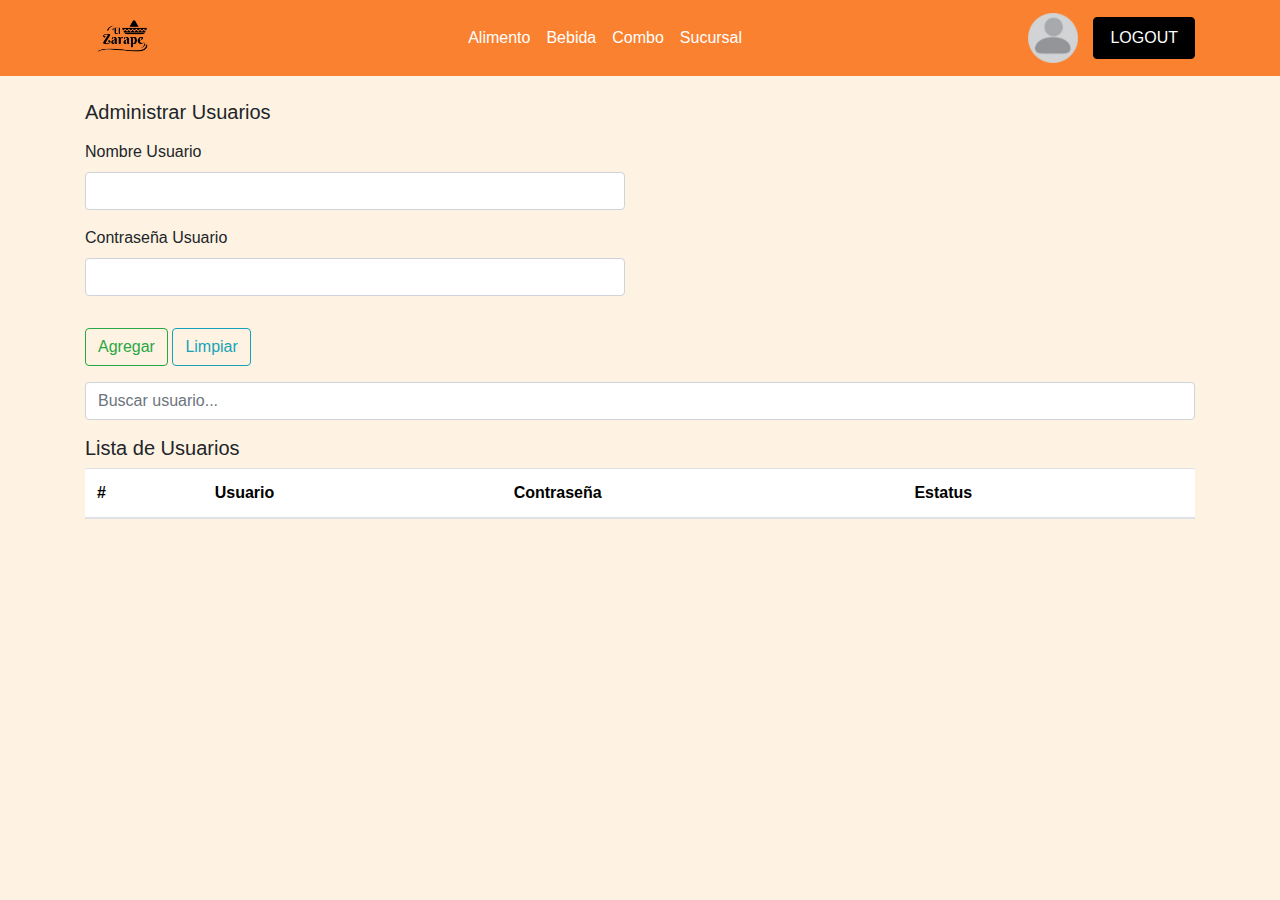
<file: admin/adminUsuario.html>
<!doctype html>
<html lang="en">
    <head>
        <meta charset="utf-8">
        <meta name="viewport" content="width=device-width, initial-scale=1">
        <title>Administrar Usuario</title>
        <link rel="shortcut icon" href=" [data-uri]" type="image/x-icon">
        <link href="https://cdn.jsdelivr.net/npm/bootstrap@5.3.3/dist/css/bootstrap.min.css" rel="stylesheet" integrity="sha384-QWTKZyjpPEjISv5WaRU9OFeRpok6YctnYmDr5pNlyT2bRjXh0JMhjY6hW+ALEwIH" crossorigin="anonymous">
        <link href="../css/css.css" rel="stylesheet">
              <!-- Bootstrap CSS -->
  <link rel="stylesheet" href="https://maxcdn.bootstrapcdn.com/bootstrap/4.5.2/css/bootstrap.min.css">

  <!-- jQuery -->
  <script src="https://ajax.googleapis.com/ajax/libs/jquery/3.5.1/jquery.min.js"></script>

  <!-- Popper JS -->
  <script src="https://cdnjs.cloudflare.com/ajax/libs/popper.js/1.16.0/umd/popper.min.js"></script>

  <!-- Bootstrap JS -->
  <script src="https://maxcdn.bootstrapcdn.com/bootstrap/4.5.2/js/bootstrap.min.js"></script>
    </head>
    <body>
       <!-- Header -->
    <nav class="navbar navbar-expand-lg navbar-dark">
        <div class="container">
            <a class="navbar-brand" href="../menu.html">
                <img src="[data-uri]" alt="Logo">
                
            </a>
            <!-- Botón de toggler para móviles -->
            <button class="navbar-toggler" type="button" data-toggle="collapse" data-target="#navbarNav" aria-controls="navbarNav" aria-expanded="false" aria-label="Toggle navigation">
                <span class="navbar-toggler-icon"></span>
            </button>
            <div class="collapse navbar-collapse justify-content-center" id="navbarNav">
                <ul class="navbar-nav">
                    <li class="nav-item"><a class="nav-link" href="../alimento.html">Alimento</a></li>
                    <li class="nav-item"><a class="nav-link" href="../bebida.html">Bebida</a></li>
                    <li class="nav-item"><a class="nav-link" href="../combo.html">Combo</a></li>
                    <li class="nav-item"><a class="nav-link" href="../sucursal.html">Sucursal</a></li>
                </ul>
            </div>
            <div class="header-right">
                <a href="adminUsuario.html">
                    <img src="[data-uri]" alt="Another Page">
                    
                </a>
                <a href="../index.html" class="btn btn-logout">LOGOUT</a>
            </div>
        </div>
    </nav>
        <div class="container mt-4">
            <!-- FILA DE FORMULARIO -->
            <div class="row">
                <!-- COLUMNA DE FORMULARIO -->
                <div class="col-sm-12 col-lg-6">
                    <form>
    <h5 class="mb-3">Administrar Usuarios</h5>
    <div class="mb-3">
        <label for="txtUserName" class="form-label">Nombre Usuario</label>
        <input type="text" class="form-control" id="txtUserName" name="txtUserName" required>
    </div>
    <div class="mb-3">
        <label for="txtPassword" class="form-label">Contraseña Usuario</label>
        <input type="password" class="form-control" id="txtPassword" name="txtPassword" required>
    </div>
</form>

                </div>
            </div>

            <!-- FILA DE BOTONES -->
            <div class="row mt-3">
                <div class="col">
                    <button type="button" class="btn btn-outline-success btn-custom" id="btnAgregar" onclick="agregarUsuario();">Agregar</button>
                    <button type="button" class="btn btn-outline-info btn-custom" id="btnLimpiar" onclick="limpiar();">Limpiar</button>
                    <button type="button" class="btn btn-outline-warning btn-custom" id="btnModificar" onclick="modificarUsuario();">Modificar</button>
                    <button type="button" class="btn btn-outline-danger btn-custom" id="btnEliminar" onclick="eliminarUsuario();">Eliminar</button>
                    <button type="button" class="btn btn-outline-primary btn-custom" id="btnCambiarEstatus" onclick="cambiarEstatus();">Cambiar Estatus</button>
                </div>
            </div>

            <!-- FILA DE BÚSQUEDA -->
            <div class="row mt-3">
                <div class="col">
                    <div class="input-group">
                        <input type="text" class="form-control" id="buscarUsuario" placeholder="Buscar usuario..." oninput="filtrarUsuarios();">
                    </div>
                </div>
            </div>
            <!-- FILA DE TABLA -->
            <div class="row mt-3">
                <div class="col">
                    <div class="table-responsive">
                        <h5>Lista de Usuarios</h5>
                        <table class="table table-striped">
                            <thead>
                                <tr>
                                    <th scope="col">#</th>
                                    <th scope="col">Usuario</th>
                                    <th scope="col">Contraseña</th>
                                    <th scope="col">Estatus</th>
                                </tr>
                            </thead>
                            <tbody id="tblUsuarios"></tbody>
                        </table>
                    </div>
                </div>
            </div>
        </div>
        <script src="../js/jsAdminUsuario.js"></script>
        <script src="https://cdn.jsdelivr.net/npm/bootstrap@5.3.3/dist/js/bootstrap.bundle.min.js" integrity="sha384-YvpcrYf0tY3lHB60NNkmXc5s9fDVZLESaAA55NDzOxhy9GkcIdslK1eN7N6jIeHz" crossorigin="anonymous"></script>
    </body>
</html>
</file>
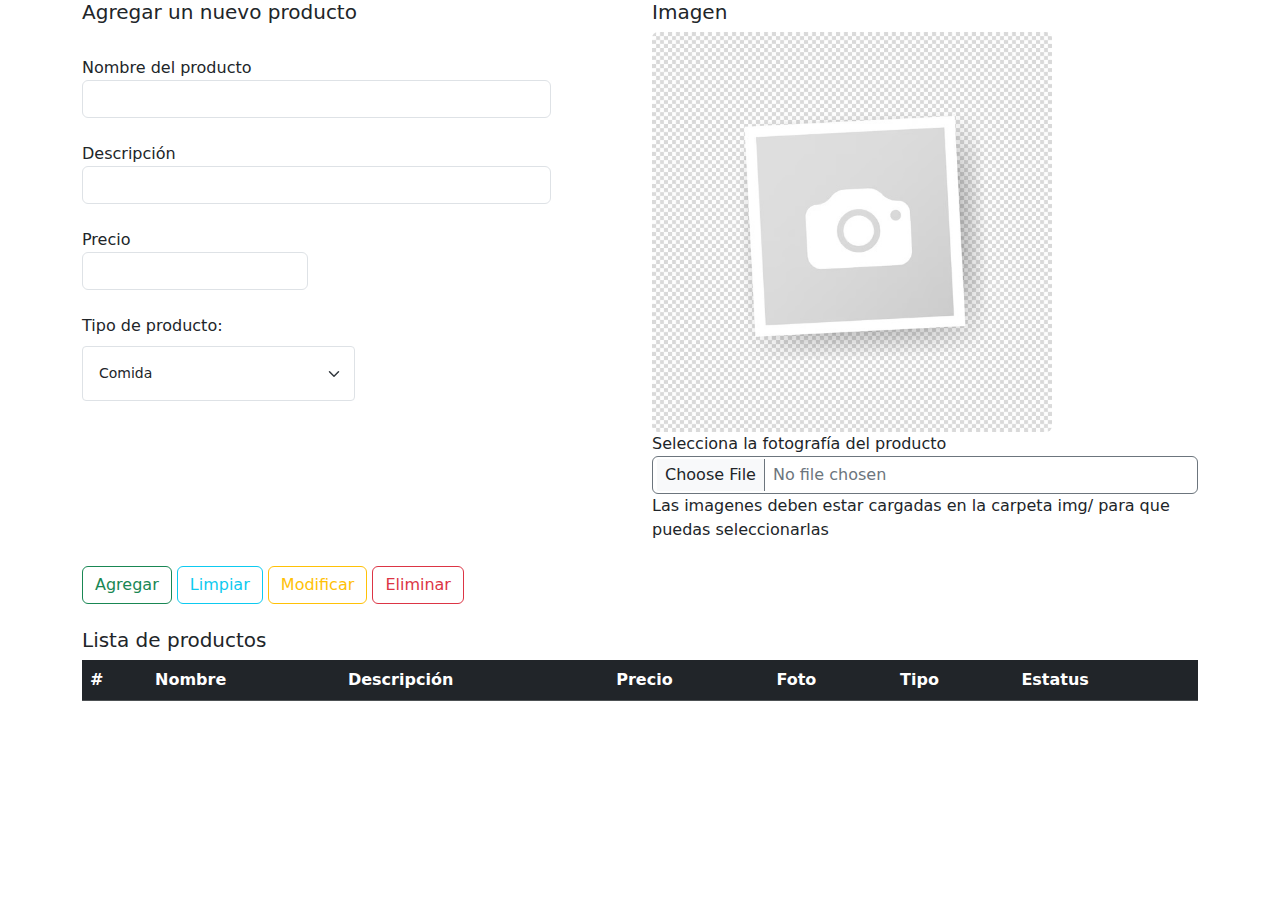
<file: Modulos/moduloProducto/Productos.html>
<!doctype html>
<html lang="en">
    <head>
        <meta charset="utf-8">
        <meta name="viewport" content="width=device-width, initial-scale=1">
        <title>Productos</title>
        <link rel="stylesheet" href="efectos.css">
        <link href="https://cdn.jsdelivr.net/npm/bootstrap@5.3.3/dist/css/bootstrap.min.css" rel="stylesheet" integrity="sha384-QWTKZyjpPEjISv5WaRU9OFeRpok6YctnYmDr5pNlyT2bRjXh0JMhjY6hW+ALEwIH" crossorigin="anonymous">
        
    </head>
    <body>

        <div class="container">
            <!-- FILA DE FORMULARIO -->
            <div class="row">  
                <!-- COLUMNA DE FORMULARIO -->
                <div class="col sm-12 lg-6  "> 
                    <form>
                        <h5>Agregar un nuevo producto</h5>
                        <br>
                        <div class="mb-3" >
                            <label class="form-label">Nombre del producto 
                                <input type="text" class="form-control" id="txtNombre" name="txtNombre" aria-describedby="emailHelp" size="50" required>
                            </label>
                        </div>
                        <div class="mb-3">
                            <label class="form-label">Descripción
                                <input type="text" class="form-control" id="txtDescripcion" name="txtDescripcion" aria-describedby="emailHelp" size="50" required>
                            </label>                     
                        </div>
                        <div class=mb-3>
                            <label  class="form-label">Precio 
                                <input type="text" class="form-control" id="txtPrecio" name="txtPrecio" aria-describedby="emailHelp" required>
                            </label>
                        </div>
                        <label class="form-label" for="txtTipo">Tipo de producto:</label>
                        <select class="form-select form-select-sm w-50 p-3" id="txtTipo" >
                            <option value="C">Comida</option>
                            <option value="B">Bebida</option>
                        </select>

                </div> <!-- FORM -->

                <!-- COLUMNA DE IMAGEN -->
                <div class="col sm-12 lg-6  "> 
                    <h5> Imagen </h5>
                    <img src="img/nada.jpg"  id="txtFoto"  name="txtFoto" class="rounded" alt="..." width="400">
                    <label class="form-label">Selecciona la fotografía del producto
                        <input type="file" class="form-control form-control-sm btn btn-outline-secondary" 
                               id="txtFotoRuta"  name="txtFotoRuta" accept=".jpg, .jpeg, .png" required onchange="despliegaFoto(this.value);" >
                        <p class="fw-lighter"> Las imagenes deben estar cargadas en la carpeta img/ para que puedas seleccionarlas</p>
                    </label>
                    </form>

                </div> <!-- IMG -->
            </div>  <!-- FORM -->


            <!-- FILA DE BOTONES -->
            <div class="row">  
                <div class="col ">

                    <button type="button" class="btn btn-outline-success" id="btnAgregar" onclick="agregarProducto();">Agregar</button>
                    <button type="button" class="btn btn-outline-info" id="btnLimpiar" onclick="limpiar();">Limpiar</button>
                    <button type="button" class="btn btn-outline-warning" id="btnModificar" onclick="modificaProducto();">Modificar</button>
                    <button type="button" class="btn btn-outline-danger" id="btnEliminar" onclick="eliminarProducto();" >
                     Eliminar</button>

                </div>
              
            </div>

            <!-- FILA DE TABLA -->
            <div class="row">  
                <div class="col">
                    <div class="table-responsive">
                        <br>
                        <h5>Lista de productos</h5>
                        <table class="table table-success table-striped">
                            <thead class="table-dark">
                                <tr>
                                    <th scope="col">#</th>
                                    <th scope="col">Nombre</th>
                                    <th scope="col">Descripción</th>
                                    <th scope="col">Precio</th>
                                    <th scope="col">Foto</th>
                                    <th scope="col">Tipo</th>
                                    <th scope="col">Estatus</th>
                                </tr>
                            </thead>
                            <tbody id="tblProductos" >

                            </tbody>
                        </table>
                    </div>

                </div>
            </div>



            <script src="gestionProductos.js"></script>
            <script src="https://cdn.jsdelivr.net/npm/bootstrap@5.3.3/dist/js/bootstrap.bundle.min.js" integrity="sha384-YvpcrYf0tY3lHB60NNkmXc5s9fDVZLESaAA55NDzOxhy9GkcIdslK1eN7N6jIeHz" crossorigin="anonymous"></script>
    </body>
</html>
</file>
